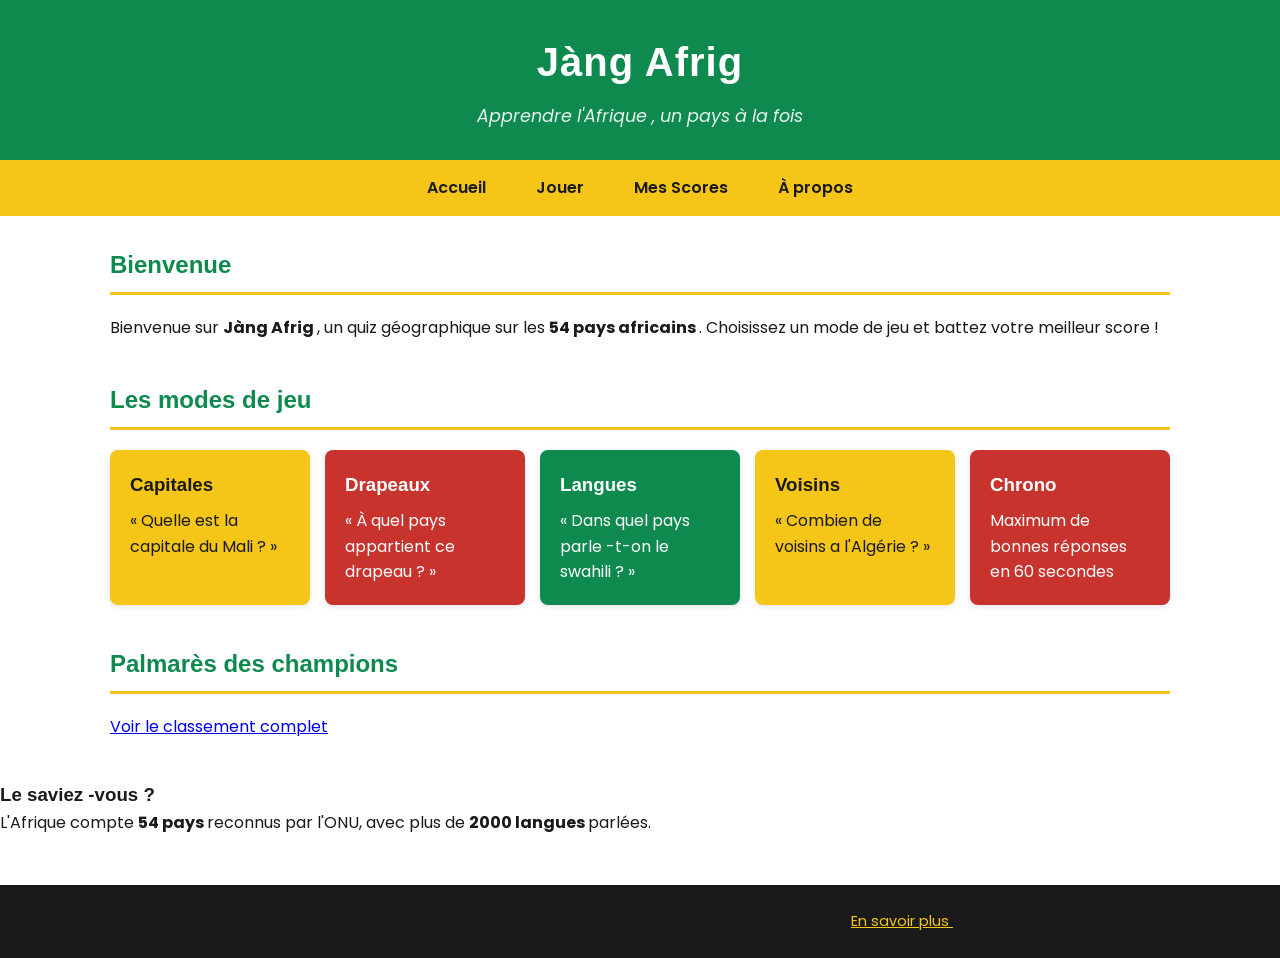
<file: index.html>
<!DOCTYPE html>
<html lang="fr">

<head>
    <meta charset="UTF-8">
    <link rel="stylesheet" href="style.css">
    <link rel="preconnect" href="https://fonts.googleapis.com">
    <link rel="preconnect" href="https://fonts.gstatic.com" crossorigin>
    <link
        href="https://fonts.googleapis.com/css2?family=Poppins:wght@400;600&family=Montserrat:wght@600;700&display=swap"
        rel="stylesheet">
    <title>Hello Mouhamed Rassoul Gueye </title>
    <script src="data.js" defer></script>
<script src="script.js" defer></script>
</head>

<body>
    <header>
        <h1>Jàng Afrig </h1>
        <p>Apprendre l'Afrique , un pays à la fois </p>
    </header>
    <nav>
        <a href="index.html">Accueil </a>
        <a href="quiz.html">Jouer </a>
        <a href="scores.html">Mes Scores </a>
        <a href="apropos.html">À propos </a>
    </nav>
    <main>
        <section>
            <h2>Bienvenue </h2>
            <p>
                Bienvenue sur <strong>Jàng Afrig </strong>, un quiz
                géographique sur les
                <strong>54 pays africains </strong>. Choisissez un mode de
                jeu et battez
                votre meilleur score !
            </p>
        </section>
        <section>
            <h2>Les modes de jeu </h2>
            <div class="modes-grille">
                <div class="carte-mode carte-jaune">
                    <h3>Capitales </h3>
                    <p>« Quelle est la capitale du Mali ? »</p>
                </div>
                <div class="carte-mode carte-rouge">
                    <h3>Drapeaux </h3>
                    <p>« À quel pays appartient ce drapeau ? »</p>
                </div>
                <div class="carte-mode carte-vert">
                    <h3>Langues </h3>
                    <p>« Dans quel pays parle -t-on le swahili ? »</p>
                </div>
                <div class="carte-mode carte-jaune">
                    <h3>Voisins </h3>
                    <p>« Combien de voisins a l'Algérie ? »</p>
                </div>
                <div class="carte-mode carte-rouge">
                    <h3>Chrono </h3>
                    <p>Maximum de bonnes réponses en 60 secondes </p>
                </div>
            </div>
        </section>
        <section>
            <h2>Palmarès des champions </h2>
            <p><a href="scores.html">Voir le classement complet </a></p>
        </section>
    </main>
    <aside>
        <h3>Le saviez -vous ?</h3>
        <p>
            L'Afrique compte <strong>54 pays </strong> reconnus par l'ONU,
            avec plus de <strong>2000 langues </strong> parlées.
        </p>
    </aside>
    <footer>
        <p>
            &copy; 2025--2026 Jàng Afrig --- Projet pédagogique L1
            DUT1-Info, ESP/UCAD.
            <a href="apropos.html">En savoir plus </a>.
        </p>
    </footer>
</body>

</html>
</file>
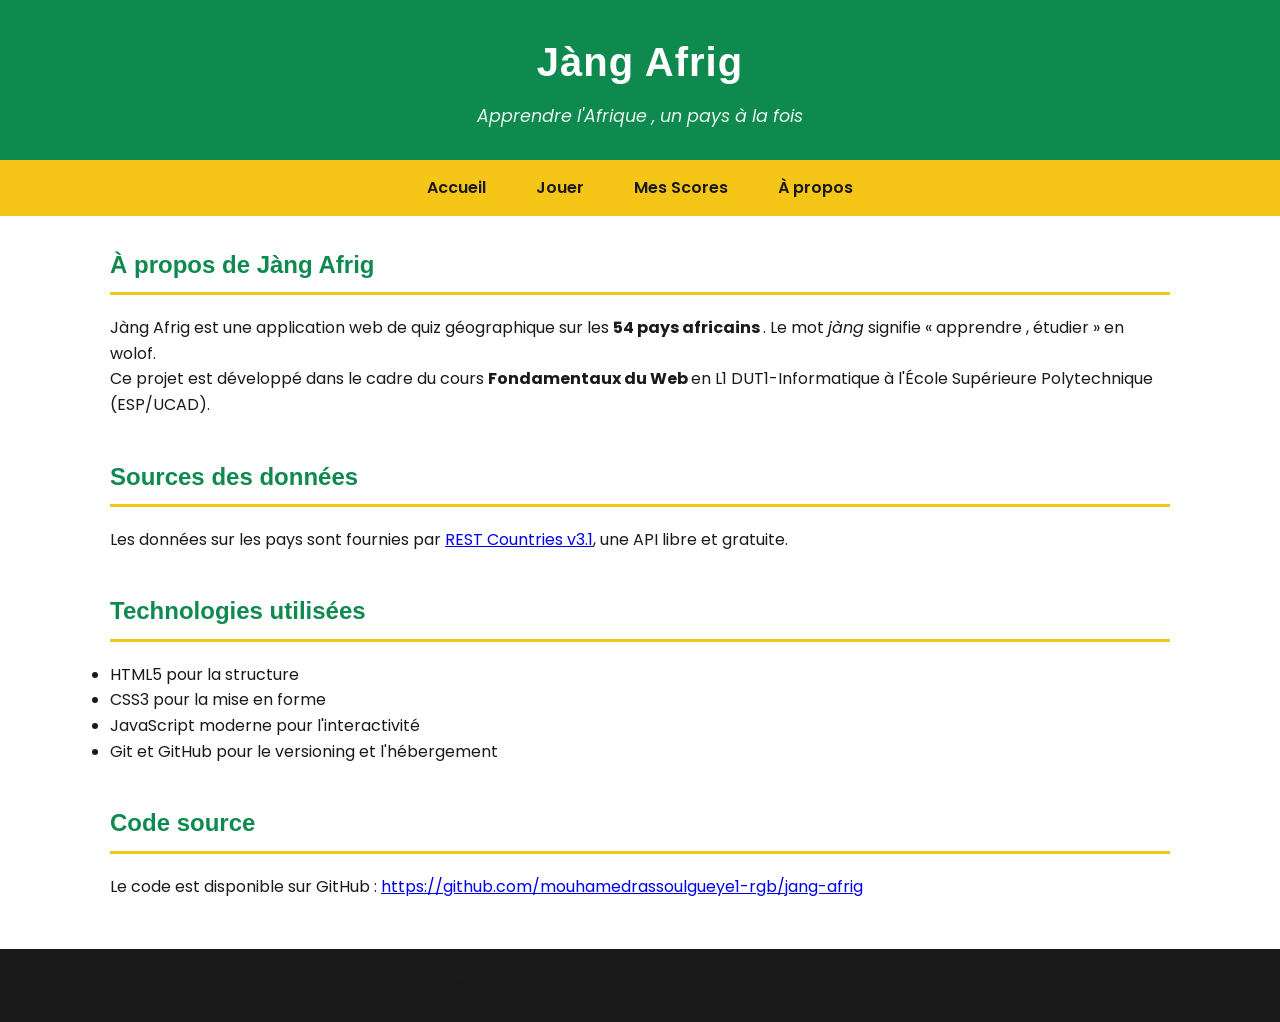
<file: apropos.html>
<!DOCTYPE html>
<html lang="fr">

<head>
    <meta charset="UTF-8">
    <title>Apropos --- Jàng Afrig </title>
    <link rel="preconnect" href="https://fonts.googleapis.com">
    <link rel="preconnect" href="https://fonts.gstatic.com" crossorigin>
    <link
        href="https://fonts.googleapis.com/css2?family=Poppins:wght@400;600&family=Montserrat:wght@600;700&display=swap"
        rel="stylesheet">
    <link rel="stylesheet" href="style.css">
</head>

<body>
    <header>
        <h1>Jàng Afrig </h1>
        <p>Apprendre l'Afrique , un pays à la fois </p>
    </header>
    <nav>
        <a href="index.html">Accueil </a>
        <a href="quiz.html">Jouer </a>
        <a href="scores.html">Mes Scores </a>
        <a href="apropos.html">À propos </a>
    </nav>
    <main>
        <section>
            <h2>À propos de Jàng Afrig </h2>
            <p>
                Jàng Afrig est une application web de quiz géographique sur
                les
                <strong>54 pays africains </strong>. Le mot <em>jàng</em>
                signifie
                « apprendre , étudier » en wolof.
            </p>
            <p>
                Ce projet est développé dans le cadre du cours
                <strong>Fondamentaux du Web </strong> en L1 DUT1-Informatique
                à l'École Supérieure Polytechnique (ESP/UCAD).
            </p>
        </section>
        <section>
            <h2>Sources des données</h2>
            <p>
                Les données sur les pays sont fournies par
                <a href="https://restcountries.com">REST Countries v3.1</a>,
                une API libre et gratuite.
            </p>
        </section>
        <section>
            <h2>Technologies utilisées</h2>
            <ul>
                <li>HTML5 pour la structure </li>
                <li>CSS3 pour la mise en forme </li>
                <li>JavaScript moderne pour l'interactivité</li>
                <li>Git et GitHub pour le versioning et l'hébergement </li>
            </ul>
        </section>
        <section>
            <h2>Code source </h2>
            <p>
                Le code est disponible sur GitHub :
                <a href="https://github.com/mouhamedrassoulgueye1-rgb/jang-afrig">
                    https://github.com/mouhamedrassoulgueye1-rgb/jang-afrig
                </a>
            </p>
        </section>
    </main>
    <footer>
        <p>&copy; 2025--2026 Jàng Afrig --- L1 DUT1-Info,
            ESP/UCAD.</p>
    </footer>
</body>

</html>
</file>
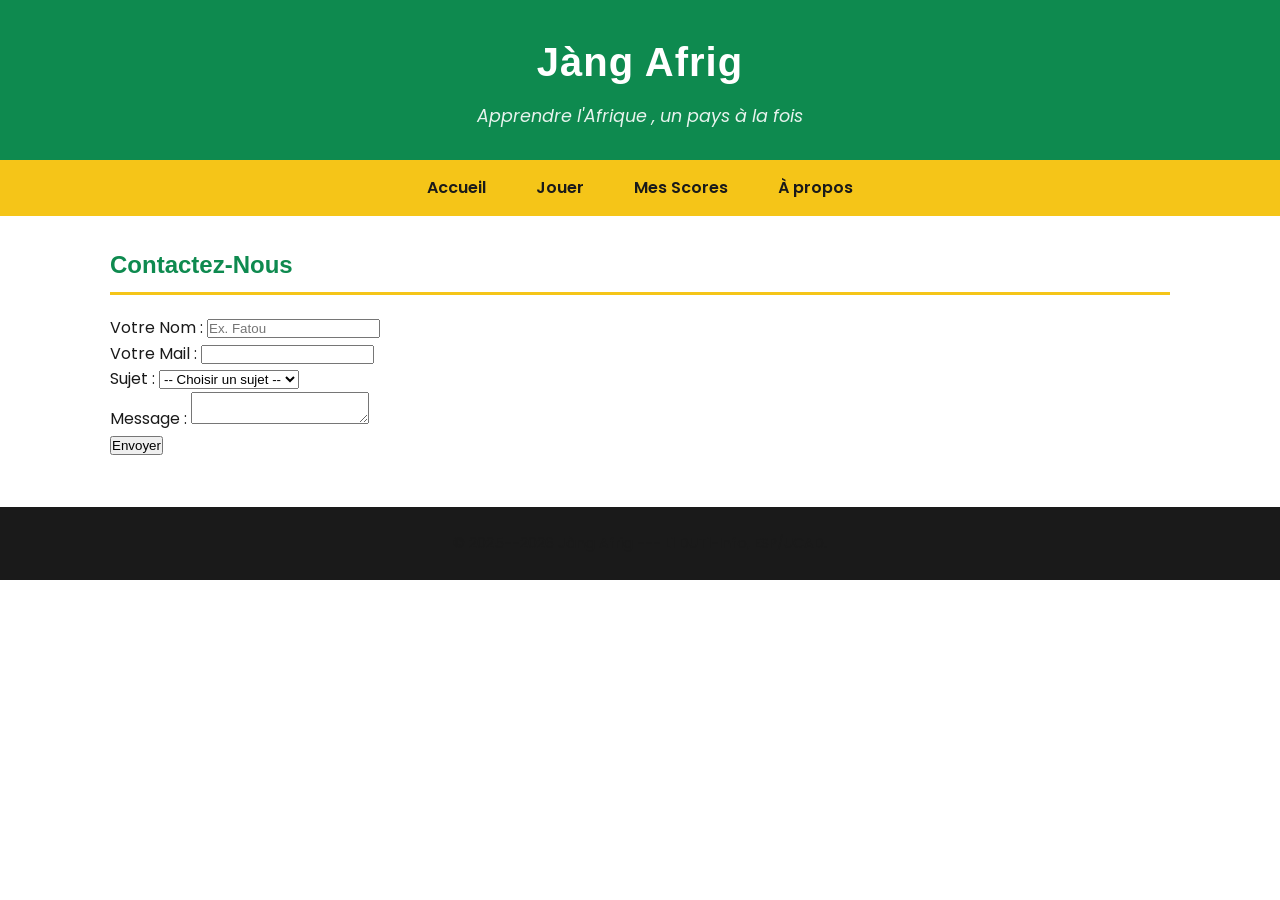
<file: contact.html>
<!DOCTYPE html>
<html lang="fr">

<head>
    <meta charset="UTF-8">
    <title>Quiz --- Jàng Afrig </title>
    <link rel="preconnect" href="https://fonts.googleapis.com">
    <link rel="preconnect" href="https://fonts.gstatic.com" crossorigin>
    <link
        href="https://fonts.googleapis.com/css2?family=Poppins:wght@400;600&family=Montserrat:wght@600;700&display=swap"
        rel="stylesheet">
    <link rel="stylesheet" href="style.css">
</head>

<body>
    <header>
        <h1>Jàng Afrig </h1>
        <p>Apprendre l'Afrique , un pays à la fois </p>
    </header>
    <nav>
        <a href="index.html">Accueil </a>
        <a href="quiz.html">Jouer </a>
        <a href="scores.html">Mes Scores </a>
        <a href="apropos.html">À propos </a>
    </nav>
    <main>
        <section>
            <h2>Contactez-Nous</h2>
            <form>
                <p>
                    <label for="nom">Votre Nom :</label>
                    <input type="text" id="pseudo" name="nom" placeholder="Ex. Fatou" required>

                </p>
                <p>
                    <label for="email">Votre Mail :</label>
                    <input type="email" name="email" id="email" required>
                </p>
                <p>
                    <label for="sujet">Sujet :</label>
                    <select id="mode" name="sujet">
                        <option value="">-- Choisir un sujet
                            --</option>
                        <option value="questions">Questions </option>
                        <option value="bug">Bug </option>
                        <option value="suggestion">Suggestion </option>
                    </select>
                </p>
                <p>
                    <label for="message"> Message :</label>
                    <textarea name="message" id="" required></textarea>
                </p>
                <p>
                    <button type="submit">Envoyer</button>
                </p>
            </form>
        </section>
    </main>
    <footer>
        <p>&copy; 2025--2026 Jàng Afrig --- L1 DUT1-Info,
            ESP/UCAD.</p>
    </footer>
</body>

</html>
</file>
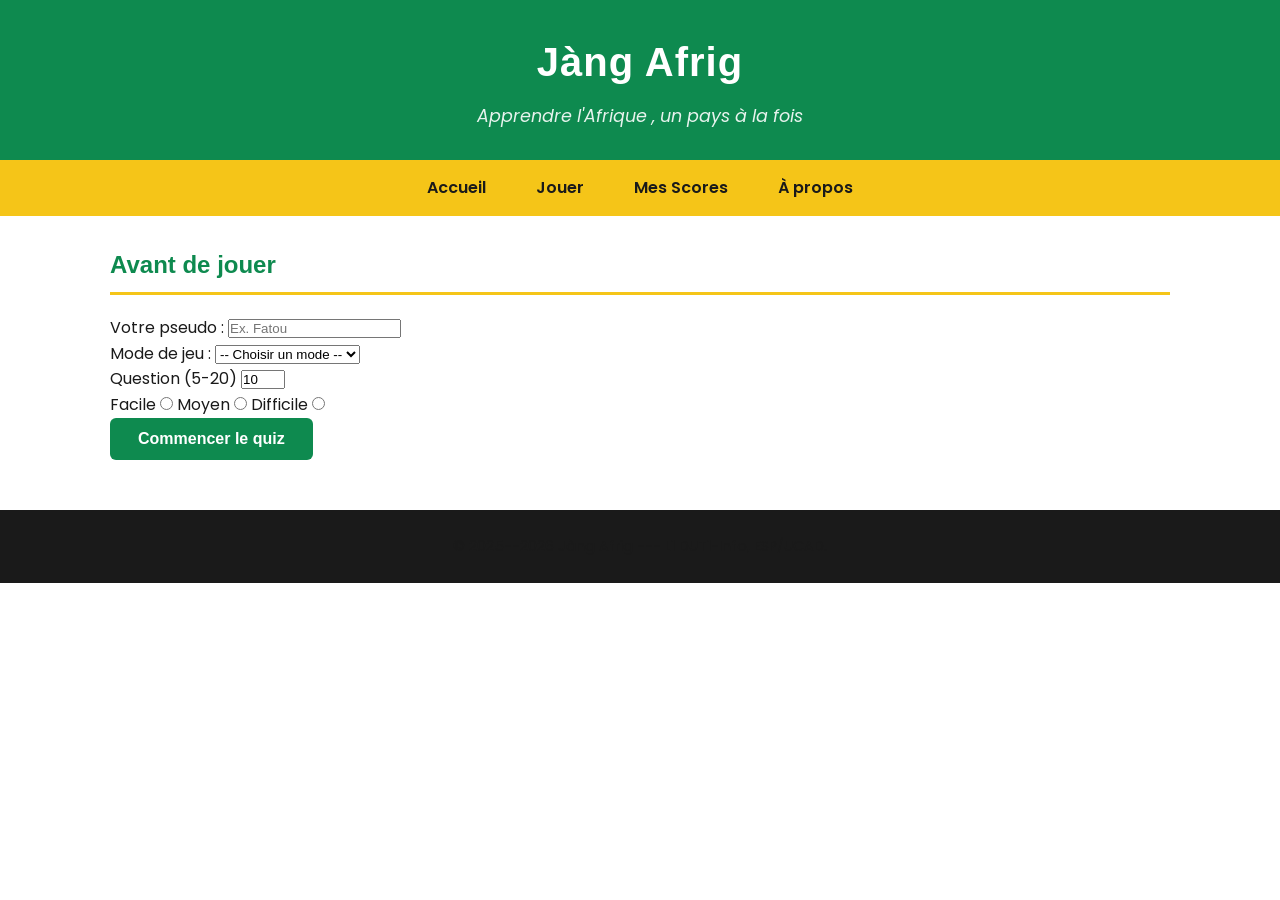
<file: quiz.html>
<!DOCTYPE html>
<html lang="fr">

<head>
    <meta charset="UTF-8">
    <title>Quiz --- Jàng Afrig </title>
    <link rel="preconnect" href="https://fonts.googleapis.com">
    <link rel="preconnect" href="https://fonts.gstatic.com" crossorigin>
    <link
        href="https://fonts.googleapis.com/css2?family=Poppins:wght@400;600&family=Montserrat:wght@600;700&display=swap"
        rel="stylesheet">
    <link rel="stylesheet" href="style.css">
</head>

<body>
    <header>
        <h1>Jàng Afrig </h1>
        <p>Apprendre l'Afrique , un pays à la fois </p>
    </header>
    <nav>
        <a href="index.html">Accueil </a>
        <a href="quiz.html">Jouer </a>
        <a href="scores.html">Mes Scores </a>
        <a href="apropos.html">À propos </a>
    </nav>
    <main>
        <section>
            <h2>Avant de jouer </h2>
            <form>
                <p>
                    <label for="pseudo">Votre pseudo :</label>
                    <input type="text" id="pseudo" name="pseudo" placeholder="Ex. Fatou" required>

                </p>
                <p>
                    <label for="mode">Mode de jeu :</label>
                    <select id="mode" name="mode" required>
                        <option value="">-- Choisir un mode
                            --</option>
                        <option value="capitales">Capitales </option>
                        <option value="drapeaux">Drapeaux </option>
                        <option value="langues">Langues </option>
                        <option value="voisins">Voisins </option>
                        <option value="chrono">Chrono </option>
                    </select>
                </p>
                <p>
                    <label for="question"> Question (5-20)</label>
                    <input type="number" name="question" min="5" max="20" value="10">
                </p>
                <p>
                    <label for="niveau">Facile</label>
                    <input type="radio" name="niveau" id="">
                    <label for="niveau">Moyen</label>
                    <input type="radio" name="niveau" id="">
                    <label for="niveau">Difficile</label>
                    <input type="radio" name="niveau" id="">
                </p>
                <p>
                    <button type="submit" class="btn btn-primary">Commencer le quiz </button>
                </p>
            </form>
        </section>
    </main>
    <footer>
        <p>&copy; 2025--2026 Jàng Afrig --- L1 DUT1-Info,
            ESP/UCAD.</p>
    </footer>
</body>

</html>
</file>
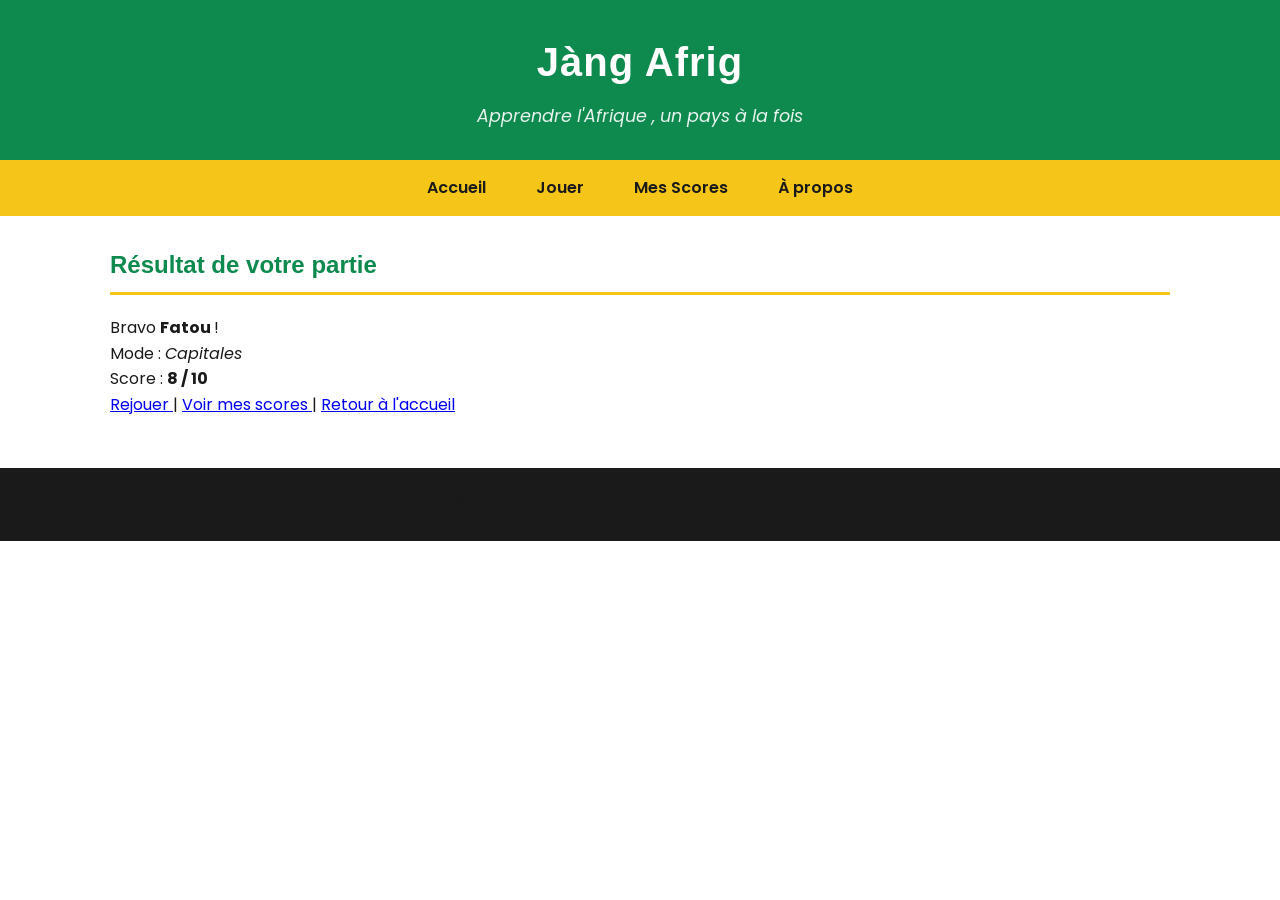
<file: resultat.html>
<!DOCTYPE html>
<html lang="fr">

<head>
    <meta charset="UTF-8">
    <title>resultat --- Jàng Afrig </title>
    <link rel="preconnect" href="https://fonts.googleapis.com">
    <link rel="preconnect" href="https://fonts.gstatic.com" crossorigin>
    <link
        href="https://fonts.googleapis.com/css2?family=Poppins:wght@400;600&family=Montserrat:wght@600;700&display=swap"
        rel="stylesheet">
    <link rel="stylesheet" href="style.css">
</head>

<body>
    <header>
        <h1>Jàng Afrig </h1>
        <p>Apprendre l'Afrique , un pays à la fois </p>
    </header>
    <nav>
        <a href="index.html">Accueil </a>
        <a href="quiz.html">Jouer </a>
        <a href="scores.html">Mes Scores </a>
        <a href="apropos.html">À propos </a>
    </nav>
    <main>
        <section>
            <h2>Résultat de votre partie </h2>
            <p>Bravo <strong>Fatou </strong> !</p>
            <p>Mode : <em>Capitales </em></p>
            <p>Score : <strong>8 / 10</strong></p>
            <p>
                <a href="quiz.html">Rejouer </a> |
                <a href="scores.html">Voir mes scores </a> |
                <a href="index.html">Retour à l'accueil </a>
            </p>
        </section>
    </main>
    <footer>
        <p>&copy; 2025--2026 Jàng Afrig --- L1 DUT1-Info,
            ESP/UCAD.</p>
    </footer>
</body>

</html>
</file>
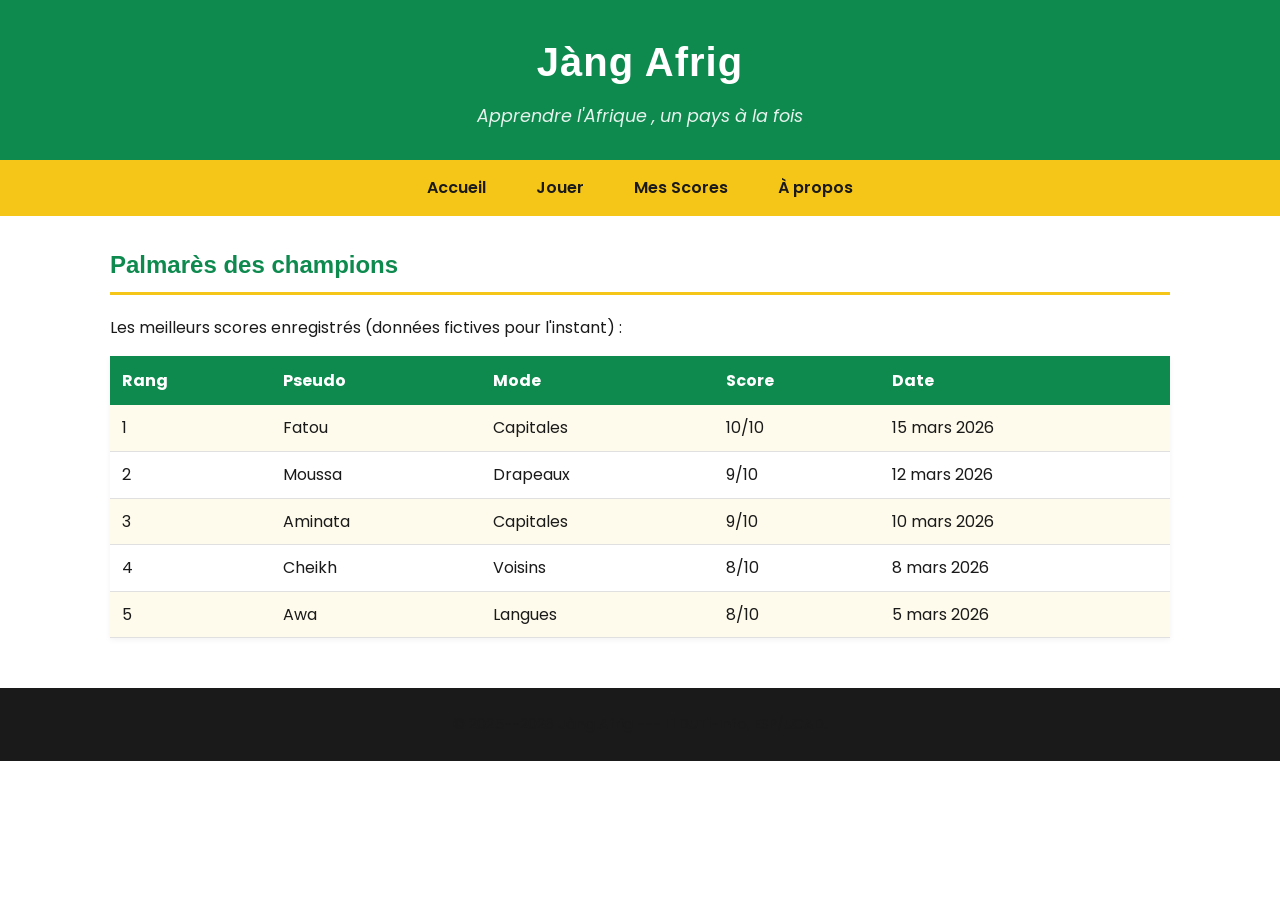
<file: scores.html>
<!DOCTYPE html>
<html lang="fr">

<head>
    <meta charset="UTF-8">
    <title>Score --- Jàng Afrig </title>
    <link rel="preconnect" href="https://fonts.googleapis.com">
    <link rel="preconnect" href="https://fonts.gstatic.com" crossorigin>
    <link
        href="https://fonts.googleapis.com/css2?family=Poppins:wght@400;600&family=Montserrat:wght@600;700&display=swap"
        rel="stylesheet">
    <link rel="stylesheet" href="style.css">
</head>

<body>
    <header>
        <h1>Jàng Afrig </h1>
        <p>Apprendre l'Afrique , un pays à la fois </p>
    </header>
    <nav>
        <a href="index.html">Accueil </a>
        <a href="quiz.html">Jouer </a>
        <a href="scores.html">Mes Scores </a>
        <a href="apropos.html">À propos </a>
    </nav>
    <main>
        <section>
            <h2>Palmarès des champions </h2>
            <p>Les meilleurs scores enregistrés (données fictives pour
                l'instant) :</p>
            <table>
                <tr>
                    <th>Rang </th>
                    <th>Pseudo </th>
                    <th>Mode </th>
                    <th>Score </th>
                    <th>Date </th>
                </tr>
                <tr>
                    <td>1</td>
                    <td>Fatou </td>
                    <td>Capitales </td>
                    <td>10/10</td>
                    <td>15 mars 2026</td>
                </tr>
                <tr>
                    <td>2</td>
                    <td>Moussa </td>
                    <td>Drapeaux </td>
                    <td>9/10</td>
                    <td>12 mars 2026</td>
                </tr>
                <tr>
                    <td>3</td>
                    <td>Aminata </td>
                    <td>Capitales </td>
                    <td>9/10</td>
                    <td>10 mars 2026</td>
                </tr>
                <tr>
                    <td>4</td>
                    <td>Cheikh </td>
                    <td>Voisins </td>
                    <td>8/10</td>
                    <td>8 mars 2026</td>
                </tr>
                <tr>
                    <td>5</td>
                    <td>Awa </td>
                    <td>Langues </td>
                    <td>8/10</td>
                    <td>5 mars 2026</td>
                </tr>
            </table>
        </section>
    </main>
    <footer>
        <p>&copy; 2025--2026 Jàng Afrig --- L1 DUT1-Info,
            ESP/UCAD.</p>
    </footer>
</body>

</html>
</file>
<file: style.css>
/* ===== Reset minimal ===== */
* {
    box-sizing: border-box;
    margin: 0;
    padding: 0;
}

/* ===== Palette panafricaine ===== */
:root {
    --vert: #0E8A4F;
    --jaune: #F5C518;
    --rouge: #C8332E;
    --noir: #1A1A1A;
    --blan-casse: #F8F8F8;
}

body {
    font-family: 'Poppins', sans-serif;
    line-height: 1.6;
    color: var(--noir);
    background-color: var(--blanc-casse);
}

h1,
h2,
h3 {
    font-family: 'Montserrat ', sans-serif;
    font-weight: 700;
}

/* ===== Header ===== */
header {
    background-color: var(--vert);
    color: white;
    padding: 30px 20px;
    text-align: center;
}

header h1 {
    font-size: 2.5rem;
    margin-bottom: 8px;
    letter-spacing: 1px;
}

header p {
    font-size: 1.1rem;
    opacity: 0.9;
    font-style: italic;
}

/* ===== Navigation ===== */
nav {
    background-color: var(--jaune);
    padding: 0;
    display: flex;
    justify-content: center;
    flex-wrap: wrap;
}

nav a {
    color: var(--noir);
    text-decoration: none;
    font-weight: 600;
    padding: 15px 25px;
    transition: background-color 0.2s;
}

nav a:hover {
    background-color: var(--vert);
    color: white;
}

/* ===== Section principale ===== */
main {
    max-width: 1100px;
    margin: 30px auto;
    padding: 0 20px;
}

main section {
    margin-bottom: 40px;
}

main h2 {
    color: var(--vert);
    border-bottom: 3px solid var(--jaune);
    padding-bottom: 8px;
    margin-bottom: 20px;
}

/* ===== Grille de cartes (Flexbox) ===== */
.modes-grille {
    display: flex;
    flex-wrap: wrap;
    gap: 15px;
}

.carte-mode {
    flex: 1 1 200px;
    padding: 20px;
    border-radius: 8px;
    color: var(--noir);
    box-shadow: 0 2px 6px rgba(0, 0, 0, 0.1);
}

.carte-mode h3 {
    margin-bottom: 8px;
}

.carte-jaune {
    background-color: var(--jaune);
}

.carte-rouge {
    background-color: var(--rouge);
    color: white;
}

.carte-vert {
    background-color: var(--vert);
    color: white;
}

/* ===== Boutons ===== */
.btn {
    display: inline-block;
    padding: 12px 28px;
    font-size: 1rem;
    font-weight: 600;
    border: none;
    border-radius: 6px;
    cursor: pointer;
    text-decoration: none;
    transition: background-color 0.2s, transform 0.1s;
}

.btn-primary {
    background-color: var(--vert);
    color: white;
}

.btn-primary:hover {
    background-color: #0a6e3f;
    /* vert plus foncé */
}

.btn-primary:active {
    transform: scale(0.97);
}

.btn-secondary {
    background-color: var(--blanc-casse);
    color: var(--noir);
    border: 2px solid var(--noir);
}

.btn-secondary:hover {
    background-color: var(--noir);
    color: white;
}

/* ===== Tableaux ===== */
table {
    width: 100%;
    border-collapse: collapse;
    margin-top: 15px;
    box-shadow: 0 2px 6px rgba(0, 0, 0, 0.05);
}

th {
    background-color: var(--vert);
    color: white;
    padding: 12px;
    text-align: left;
}

td {
    padding: 10px 12px;
    border-bottom: 1px solid #e0e0e0;
}

/* Lignes alternées (zébrures) */
tr:nth-child(even) td {
    background-color: rgba(245, 197, 24, 0.08);
}

tr:hover td {
    background-color: rgba(14, 138, 79, 0.1);
}

/* ===== Footer ===== */
footer {
    background-color: var(--noir);
    color: var(--blanc-casse);
    padding: 25px 20px;
    text-align: center;
    margin-top: 50px;
    font-size: 0.9rem;
}

footer a {
    color: var(--jaune);
    text-decoration: underline;
}

footer a:hover {
    color: white;
}
</file>
